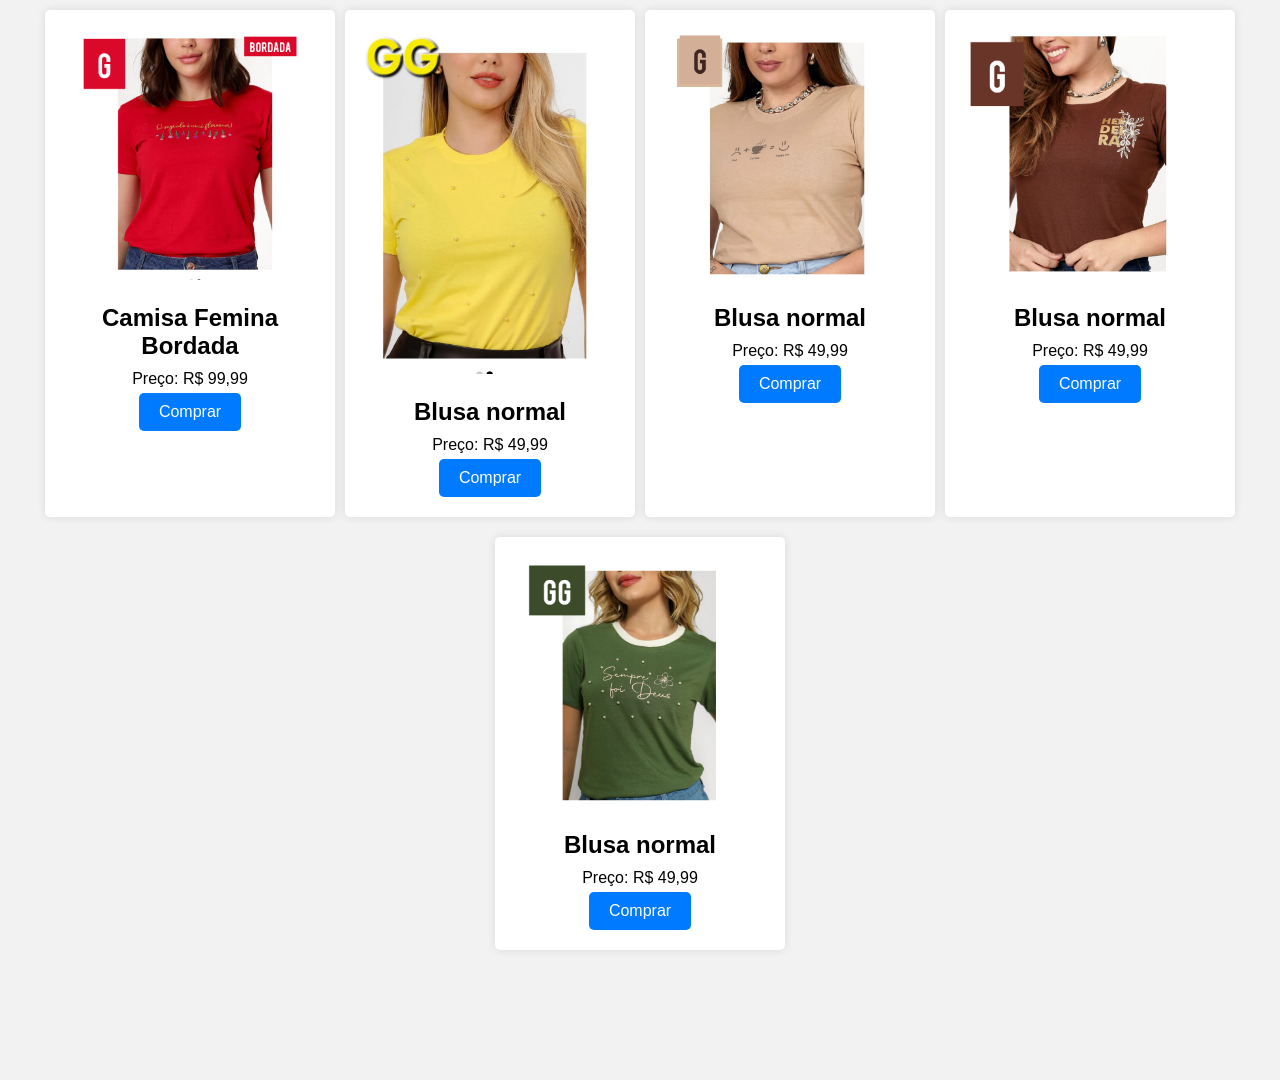
<file: produtos-roupas-femininas.html>
<!DOCTYPE html>
<html lang="pt-BR">
<head>
  <meta charset="UTF-8">
  <meta name="viewport" content="width=device-width, initial-scale=1.0">
  <title>Roupas Femininas - BM Variedades</title>
  <link rel="stylesheet" href="styles.css">
</head>
<body>
  <div class="produtos">
    <div class="produto">
      <img src="image/blusa-vermelha-bordada.jpeg" alt="">
      <h2>Camisa Femina Bordada</h2>
      <p>Preço: R$ 99,99</p>
      <a href="https://wa.me/qr/AIZ4RFGKEVIMI1">Comprar</a>
    </div>
    
    <div class="produto">
      <img src="image/blusa-amarela-normal.jpeg" alt="pequena">
      <h2>Blusa normal</h2>
      <p>Preço: R$ 49,99</p>
      <a href="https://wa.me/qr/AIZ4RFGKEVIMI1">Comprar</a>
    </div>

    <div class="produto">
      <img src="image/blusa-normal.jpeg" alt="Perfume 1">
      <h2>Blusa normal</h2>
      <p>Preço: R$ 49,99</p>
      <a href="https://wa.me/qr/AIZ4RFGKEVIMI1">Comprar</a>
    </div>

    <div class="produto">
      <img src="image/blusa-rocha-sem-borda.jpeg" alt="Perfume 1">
      <h2>Blusa normal</h2>
      <p>Preço: R$ 49,99</p>
      <a href="https://wa.me/qr/AIZ4RFGKEVIMI1">Comprar</a>
    </div>

    <div class="produto">
      <img src="image/blusa-verde-normal.jpeg" alt="Perfume 1">
      <h2>Blusa normal</h2>
      <p>Preço: R$ 49,99</p>
      <a href="https://wa.me/qr/AIZ4RFGKEVIMI1">Comprar</a>
    </div>
    
    <!-- Adicione mais produtos conforme necessário -->
  </div>
</body>
</html>
</file>
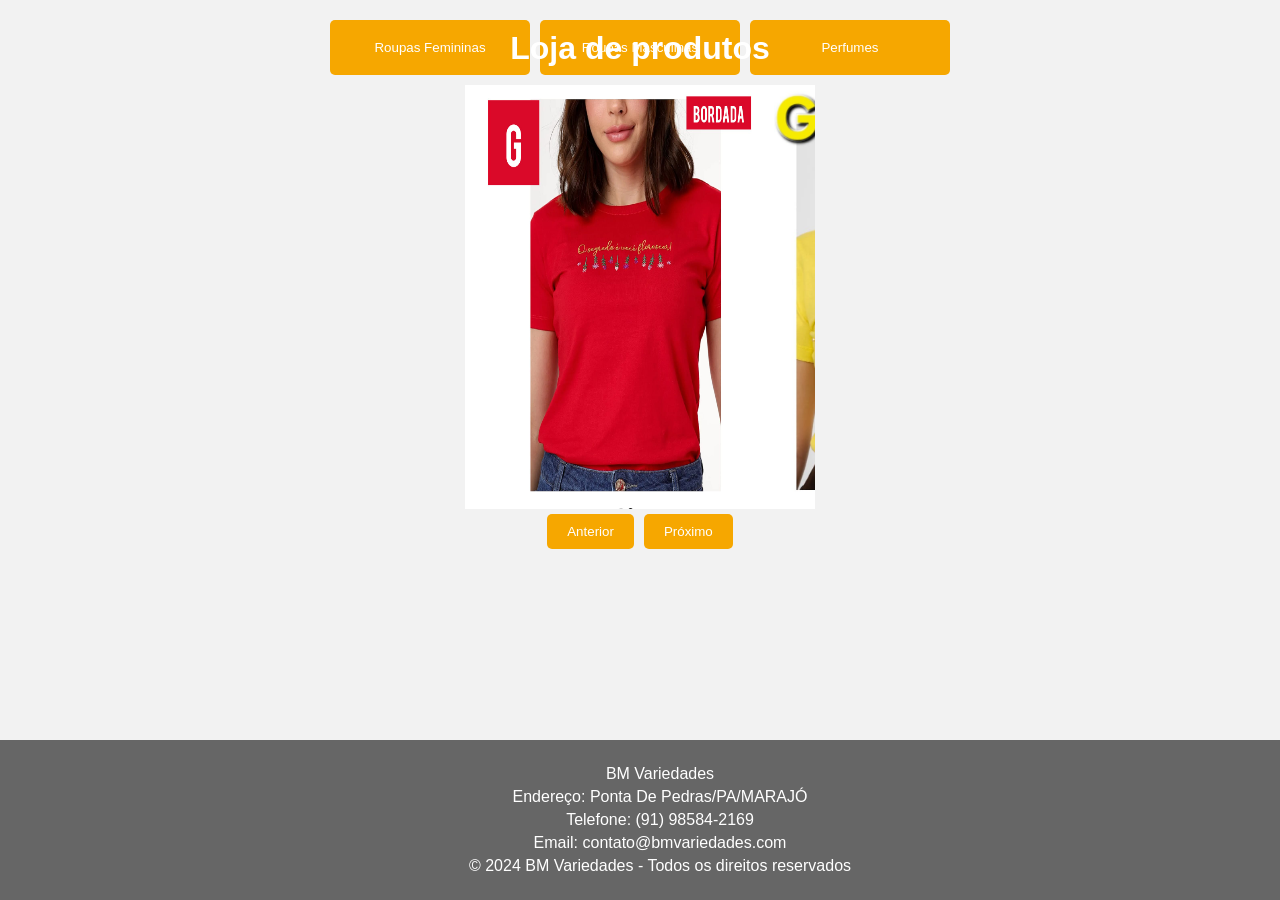
<file: site-mb.html>
<!DOCTYPE html>
<html lang="pt-BR">
<head>
  <meta charset="UTF-8">
  <meta name="viewport" content="width=device-width, initial-scale=1.0">
  <title>lojadevariedades</title>
  <link rel="icon" type="image/icon/sacolas-de-compras.png" href="image/icon/sacolas-de-compras.png">
  <link rel="stylesheet" href="styles.css"> <!-- Mova este link para dentro do <head> -->
</head>
<body>
  <header class="header">
    <h1>Loja de produtos</h1>
  </header>

  <div class="categorias">
    <button><a href="produtos-roupas-femininas.html">Roupas Femininas</a></button>
    <button>Roupas Masculinas</button>
    <button>Perfumes</button>
  </div>

  <div class="carousel-container">
    <div class="carousel-slide">
      <img src="image/blusa-vermelha-bordada.jpeg" alt="Imagem 1">
      <img src="image/blusa-amarela-normal.jpeg" alt="Imagem 2">
      <img src="image/blusa-normal.jpeg" alt="Imagem 3">
      <img src="image/blusa-rocha-sem-borda.jpeg" alt="Imagem 4">
      <img src="image/blusa-verde-normal.jpeg" alt="Imagem 5">
    </div>
    <div class="nav-buttons">
      <button id="prevBtn">Anterior</button>
      <button id="nextBtn">Próximo</button>
    </div>
  </div>
  
  <footer>
    <p>BM Variedades</p>
    <p>Endereço: Ponta De Pedras/PA/MARAJÓ</p>
    <p>Telefone: <i class="fab fa-whatsapp"></i> (91) 98584-2169</p>
    <p>Email: contato@bmvariedades.com</p>
    <p>&copy; 2024 BM Variedades - Todos os direitos reservados</p>
  </footer>

  <script>
    document.addEventListener("DOMContentLoaded", function() {
      const carouselSlide = document.querySelector('.carousel-slide');
      const carouselImages = document.querySelectorAll('.carousel-slide img');
      const prevBtn = document.querySelector('#prevBtn');
      const nextBtn = document.querySelector('#nextBtn');
      let counter = 0;

      // Configurar largura do slide
      const slideWidth = carouselImages[0].clientWidth;

      // Configurar largura do contêiner de slides
      carouselSlide.style.width = `${slideWidth * carouselImages.length}px`;

      // Botão Próximo
      nextBtn.addEventListener('click', () => {
        if (counter >= carouselImages.length - 1) return;
        counter++;
        carouselSlide.style.transform = `translateX(${-slideWidth * counter}px)`;
      });

      // Botão Anterior
      prevBtn.addEventListener('click', () => {
        if (counter <= 0) return;
        counter--;
        carouselSlide.style.transform = `translateX(${-slideWidth * counter}px)`;
      });
    });
  </script>
</body>
</html>
</file>
<file: styles.css>
.carousel-container {
  position: relative;
  max-width: 350px;
  margin: 0 auto;
  overflow: hidden;
}

.carousel-slide {
  display: flex;
  transition: transform 0.5s ease;
}

.carousel-slide img {
  width: 42%;
  height: auto;
}

.nav-buttons {
  display: flex;
  justify-content: center;
  margin-top: 5px; /* Ajuste conforme necessário */
}

.nav-buttons button {
  background-color: #f6a700; /* Cinza escuro */
  color: #fff;
  border: none;
  display: inline-block;
  padding: 10px 20px;
  cursor: pointer;
  border-radius: 5px;
  margin: 0 5px; /* Espaçamento entre os botões */
  transition: background-color 0.3s;
}

.nav-buttons button:hover {
  background-color: #7e4400; /* Azul escuro */
}

.nav-buttons a {
  display: inline-block;
  color: #fff;
  padding: 10px 20px;
  border-radius: 5px;
  text-decoration: none;
  transition: background-color 0.3s;
}
body {
  font-family: Arial, sans-serif;
  margin: 0;
  padding: 0;
  box-sizing: border-box;
  background-color: #f2f2f2; /* Cinza claro */
  padding-bottom: 100px; /* Altura do rodapé */
  overflow-y: auto;
}

.header {
  background-size: cover; /* Para cobrir todo o cabeçalho */
  background-position: center;
  background-color:  #b87400; /* Cinza escuro */
  color: #fff; /* Texto branco */
  text-align: center;
  margin-bottom: 20px; /* Espaço inferior */
  position: relative; /* Torna o posicionamento relativo para o título */
}

.header h1 {
  margin: 0;
  position: absolute; /* Torna o posicionamento absoluto para o título */
  top: 10px; /* Posiciona o título 10px a partir do topo */
  left: 50%; /* Centraliza o título horizontalmente */
  transform: translateX(-50%); /* Move o título para a esquerda em 50% da largura do próprio título */
  animation: moveTitle 10s linear infinite; /* Aplica a animação de translação ao título */
}

.nav {
  display: inline-block;
}

.nav ul {
  list-style-type: none;
  margin: 0;
  padding: 0;
}

.nav ul li {
  display: inline;
  margin-right: 20px;
}

.nav ul li a {
  color: #fff;
  text-decoration: none;
}

.categorias {
  display: flex; /* Use flexbox */
  flex-wrap: wrap; /* Permita que os botões quebrem para a próxima linha se não houver espaço suficiente */
  justify-content: center; /* Centralize os botões horizontalmente */
}

.categorias button {
  padding: 10px 15px; /* Reduza o padding dos botões */
  background-color: #f6a700; /* Azul */
  color: #fff; /* Texto branco */
  border: none;
  border-radius: 5px;
  cursor: pointer;
  transition: background-color 0.3s;
  margin: 0 5px 10px; /* Espaçamento entre os botões */
  width: calc(50% - 10px); /* Distribua igualmente em 2 colunas com margem de 5px em cada lado */
  max-width: 200px; /* Largura máxima para evitar que os botões fiquem muito grandes */
  box-sizing: border-box; /* Inclua padding e border na largura total */
}

.categorias a {
  display: inline-block;
  color: #fff;
  padding: 10px 20px;
  border-radius: 5px;
  text-decoration: none;
  transition: background-color 0.3s;
}

.categorias button:hover {
  background-color: #7e4400; /* Azul escuro */
}

.produtos {
  max-width: 1200px;
  margin: 0 auto;
  padding: 10px;
  display: flex;
  flex-wrap: wrap;
  justify-content: space-around;
}

.produto {
  background-color: #fff;
  border-radius: 5px;
  box-shadow: 0 0 10px rgba(0, 0, 0, 0.1);
  margin-bottom: 20px;
  padding: 20px;
  width: 250px; /* Largura padrão */
  text-align: center;
}

.produto img {
  width: 100%; /* Imagem preenche toda a largura do container */
  height: auto; /* Altura ajustada automaticamente */
  margin-bottom: 10px; /* Espaço entre a imagem e o conteúdo abaixo */
}

.produto h2 {
  margin: 10px 0;
}

.produto p {
  margin: 5px 0;
}

.produto a {
  display: inline-block;
  background-color: #007bff; /* Azul */
  color: #fff;
  padding: 10px 20px;
  border-radius: 5px;
  text-decoration: none;
  transition: background-color 0.3s;
}

.produto a:hover {
  background-color: #0056b3; /* Azul escuro */
}

footer {
  background-color: #666; /* Cinza escuro */
  color: #fff;
  text-align: center;
  padding: 20px;
  position: fixed;
  bottom: 0;
  width: 100%;
}

footer p {
  margin: 5px 0;
}

.categorias button a {
  text-decoration: none; /* Remover underline */
}

/* Media query para telas menores (como celulares) */
@media only screen and (max-width: 768px) {
  .header {
    padding: 0px;
    height: 87px;
  }

  .categorias button {
    width: calc(100% - 10px); /* Altera a largura dos botões de categoria para ocupar toda a largura disponível */
    margin: 0 5px 10px; /* Reduz a margem entre os botões */
  }

  .produtos {
    padding: 5px; /* Reduz o padding para os produtos em telas menores */
  }

  .produto {
    width: calc(100% - 10px); /* Faz com que os produtos ocupem toda a largura da tela */
  }
}

/* Animação de translação do título */
@keyframes moveTitle {
  0% {
    transform: translateX(-100%); /* Move o título para a esquerda para fora da tela */
  }
  100% {
    transform: translateX(100%); /* Move o título para a direita para fora da tela */
  }
}
</file>
